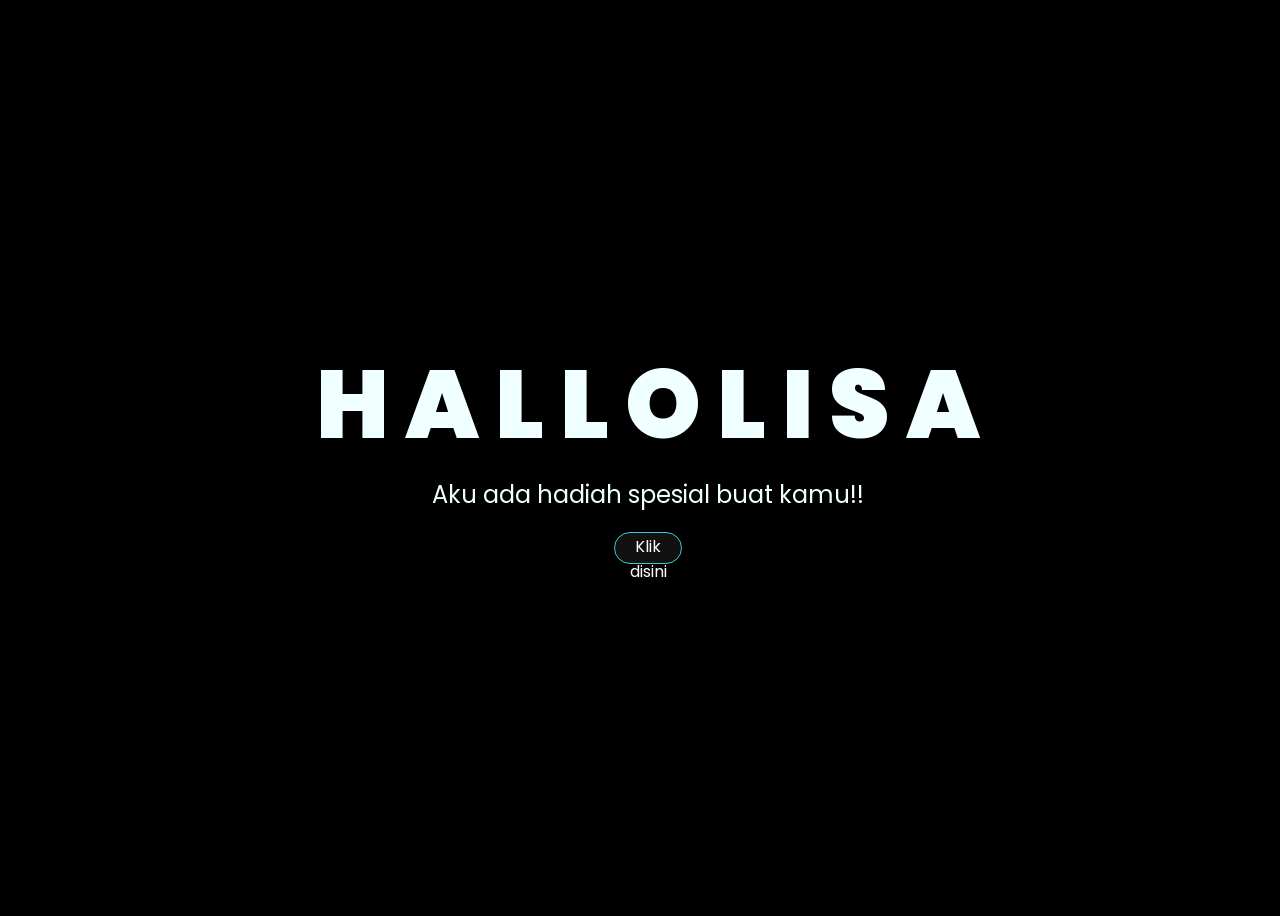
<file: index.html>
<!DOCTYPE html>
<html lang="en">
<head>
    <meta charset="UTF-8">
    <meta http-equiv="X-UA-Compatible" content="IE=edge">
    <meta name="viewport" content="width=device-width, initial-scale=1.0">
    <link rel="stylesheet" href="style.css">
    <link rel="icon" href="img/flowers.png" type="image/x-icon">
    <title>Flowers</title>
</head>
<body>
    <div class="greetings">
    <!-- silahkan menambah kata sesuai keinginan dengan <span>text...</span -->
        <span>H</span>
        <span>A</span>
        <span>L</span>
        <span>L</span>
        <span>O</span>
        <span>L</span>
        <span>I</span>
        <span>S</span>
        <span>A</span>
    </div>
    <div class="description">
        <span>Aku ada hadiah spesial buat kamu!!</span>
    </div>
    <div class="button">
        <button>
            <a href="flower.html">Klik disini</a>
        </button>
        
    </div>
</body>
</html>
</file>
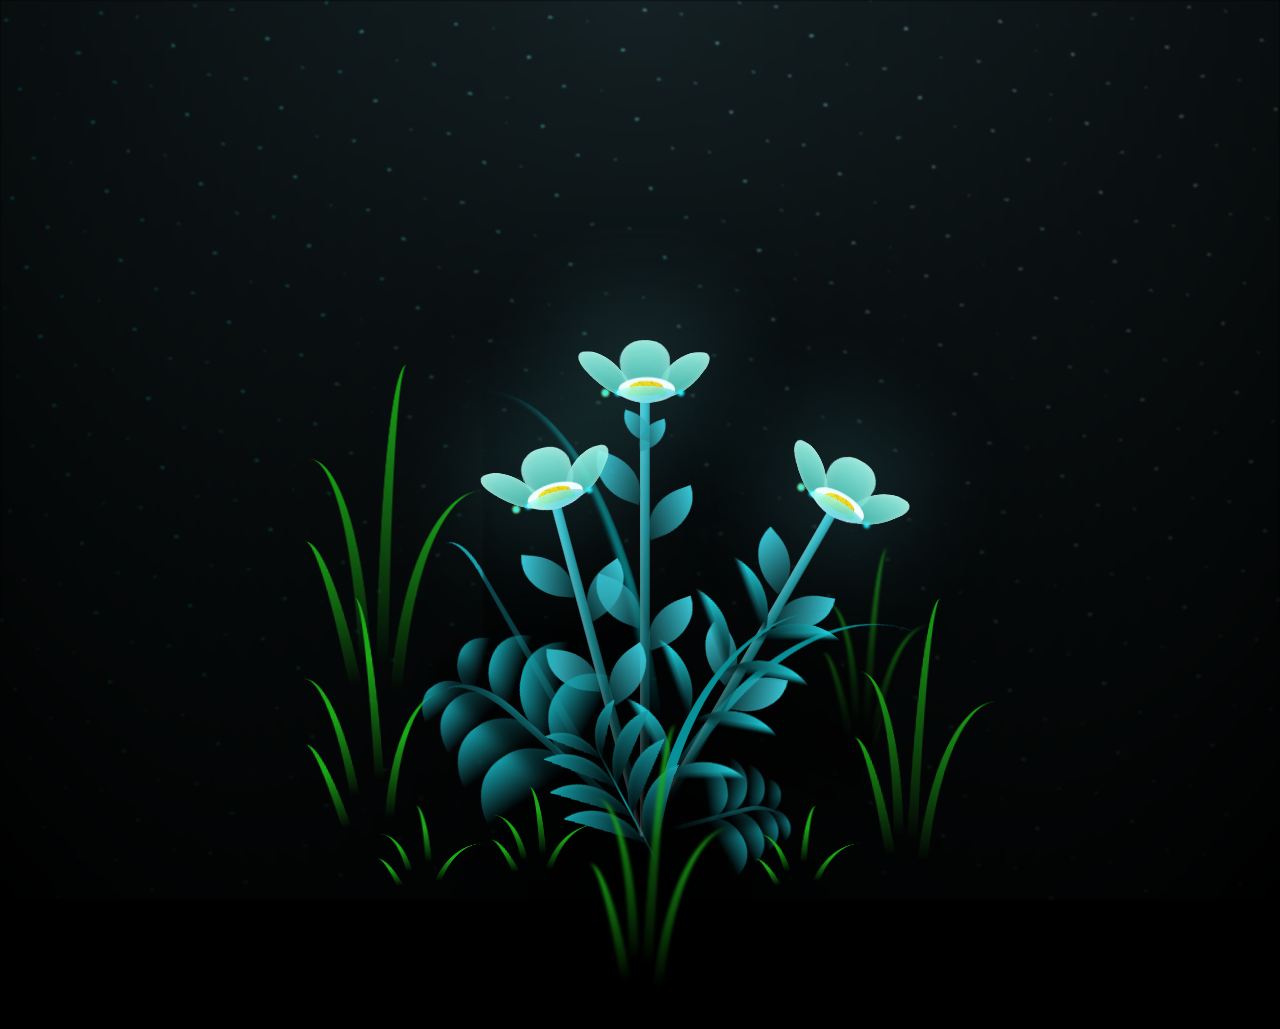
<file: flower.html>
<!DOCTYPE html>
<html lang="en">
<head>
    <meta charset="UTF-8">
    <meta http-equiv="X-UA-Compatible" content="IE=edge">
    <meta name="viewport" content="width=device-width, initial-scale=1.0">
    <link rel="stylesheet" href="main.css">
    <link rel="icon" href="img/flowers.png" type="image/x-icon">
    <title>flowers</title>
</head>
<body class="container">
  <!-- Pembuat code: https://codepen.io/mdusmanansari/pen/BamepLe -->
    <div class="night"></div>
    <div class="flowers">
      <div class="flower flower--1">
        <div class="flower__leafs flower__leafs--1">
          <div class="flower__leaf flower__leaf--1"></div>
          <div class="flower__leaf flower__leaf--2"></div>
          <div class="flower__leaf flower__leaf--3"></div>
          <div class="flower__leaf flower__leaf--4"></div>
          <div class="flower__white-circle"></div>
  
          <div class="flower__light flower__light--1"></div>
          <div class="flower__light flower__light--2"></div>
          <div class="flower__light flower__light--3"></div>
          <div class="flower__light flower__light--4"></div>
          <div class="flower__light flower__light--5"></div>
          <div class="flower__light flower__light--6"></div>
          <div class="flower__light flower__light--7"></div>
          <div class="flower__light flower__light--8"></div>
  
        </div>
        <div class="flower__line">
          <div class="flower__line__leaf flower__line__leaf--1"></div>
          <div class="flower__line__leaf flower__line__leaf--2"></div>
          <div class="flower__line__leaf flower__line__leaf--3"></div>
          <div class="flower__line__leaf flower__line__leaf--4"></div>
          <div class="flower__line__leaf flower__line__leaf--5"></div>
          <div class="flower__line__leaf flower__line__leaf--6"></div>
        </div>
      </div>
  
      <div class="flower flower--2">
        <div class="flower__leafs flower__leafs--2">
          <div class="flower__leaf flower__leaf--1"></div>
          <div class="flower__leaf flower__leaf--2"></div>
          <div class="flower__leaf flower__leaf--3"></div>
          <div class="flower__leaf flower__leaf--4"></div>
          <div class="flower__white-circle"></div>
  
          <div class="flower__light flower__light--1"></div>
          <div class="flower__light flower__light--2"></div>
          <div class="flower__light flower__light--3"></div>
          <div class="flower__light flower__light--4"></div>
          <div class="flower__light flower__light--5"></div>
          <div class="flower__light flower__light--6"></div>
          <div class="flower__light flower__light--7"></div>
          <div class="flower__light flower__light--8"></div>
  
        </div>
        <div class="flower__line">
          <div class="flower__line__leaf flower__line__leaf--1"></div>
          <div class="flower__line__leaf flower__line__leaf--2"></div>
          <div class="flower__line__leaf flower__line__leaf--3"></div>
          <div class="flower__line__leaf flower__line__leaf--4"></div>
        </div>
      </div>
  
      <div class="flower flower--3">
        <div class="flower__leafs flower__leafs--3">
          <div class="flower__leaf flower__leaf--1"></div>
          <div class="flower__leaf flower__leaf--2"></div>
          <div class="flower__leaf flower__leaf--3"></div>
          <div class="flower__leaf flower__leaf--4"></div>
          <div class="flower__white-circle"></div>
  
          <div class="flower__light flower__light--1"></div>
          <div class="flower__light flower__light--2"></div>
          <div class="flower__light flower__light--3"></div>
          <div class="flower__light flower__light--4"></div>
          <div class="flower__light flower__light--5"></div>
          <div class="flower__light flower__light--6"></div>
          <div class="flower__light flower__light--7"></div>
          <div class="flower__light flower__light--8"></div>
  
        </div>
        <div class="flower__line">
          <div class="flower__line__leaf flower__line__leaf--1"></div>
          <div class="flower__line__leaf flower__line__leaf--2"></div>
          <div class="flower__line__leaf flower__line__leaf--3"></div>
          <div class="flower__line__leaf flower__line__leaf--4"></div>
        </div>
      </div>
  
      <div class="grow-ans" style="--d:1.2s">
        <div class="flower__g-long">
          <div class="flower__g-long__top"></div>
          <div class="flower__g-long__bottom"></div>
        </div>
      </div>
  
      <div class="growing-grass">
        <div class="flower__grass flower__grass--1">
          <div class="flower__grass--top"></div>
          <div class="flower__grass--bottom"></div>
          <div class="flower__grass__leaf flower__grass__leaf--1"></div>
          <div class="flower__grass__leaf flower__grass__leaf--2"></div>
          <div class="flower__grass__leaf flower__grass__leaf--3"></div>
          <div class="flower__grass__leaf flower__grass__leaf--4"></div>
          <div class="flower__grass__leaf flower__grass__leaf--5"></div>
          <div class="flower__grass__leaf flower__grass__leaf--6"></div>
          <div class="flower__grass__leaf flower__grass__leaf--7"></div>
          <div class="flower__grass__leaf flower__grass__leaf--8"></div>
          <div class="flower__grass__overlay"></div>
        </div>
      </div>
  
      <div class="growing-grass">
        <div class="flower__grass flower__grass--2">
          <div class="flower__grass--top"></div>
          <div class="flower__grass--bottom"></div>
          <div class="flower__grass__leaf flower__grass__leaf--1"></div>
          <div class="flower__grass__leaf flower__grass__leaf--2"></div>
          <div class="flower__grass__leaf flower__grass__leaf--3"></div>
          <div class="flower__grass__leaf flower__grass__leaf--4"></div>
          <div class="flower__grass__leaf flower__grass__leaf--5"></div>
          <div class="flower__grass__leaf flower__grass__leaf--6"></div>
          <div class="flower__grass__leaf flower__grass__leaf--7"></div>
          <div class="flower__grass__leaf flower__grass__leaf--8"></div>
          <div class="flower__grass__overlay"></div>
        </div>
      </div>
  
      <div class="grow-ans" style="--d:2.4s">
        <div class="flower__g-right flower__g-right--1">
          <div class="leaf"></div>
        </div>
      </div>
  
      <div class="grow-ans" style="--d:2.8s">
        <div class="flower__g-right flower__g-right--2">
          <div class="leaf"></div>
        </div>
      </div>
  
      <div class="grow-ans" style="--d:2.8s">
        <div class="flower__g-front">
          <div class="flower__g-front__leaf-wrapper flower__g-front__leaf-wrapper--1">
            <div class="flower__g-front__leaf"></div>
          </div>
          <div class="flower__g-front__leaf-wrapper flower__g-front__leaf-wrapper--2">
            <div class="flower__g-front__leaf"></div>
          </div>
          <div class="flower__g-front__leaf-wrapper flower__g-front__leaf-wrapper--3">
            <div class="flower__g-front__leaf"></div>
          </div>
          <div class="flower__g-front__leaf-wrapper flower__g-front__leaf-wrapper--4">
            <div class="flower__g-front__leaf"></div>
          </div>
          <div class="flower__g-front__leaf-wrapper flower__g-front__leaf-wrapper--5">
            <div class="flower__g-front__leaf"></div>
          </div>
          <div class="flower__g-front__leaf-wrapper flower__g-front__leaf-wrapper--6">
            <div class="flower__g-front__leaf"></div>
          </div>
          <div class="flower__g-front__leaf-wrapper flower__g-front__leaf-wrapper--7">
            <div class="flower__g-front__leaf"></div>
          </div>
          <div class="flower__g-front__leaf-wrapper flower__g-front__leaf-wrapper--8">
            <div class="flower__g-front__leaf"></div>
          </div>
          <div class="flower__g-front__line"></div>
        </div>
      </div>
  
      <div class="grow-ans" style="--d:3.2s">
        <div class="flower__g-fr">
          <div class="leaf"></div>
          <div class="flower__g-fr__leaf flower__g-fr__leaf--1"></div>
          <div class="flower__g-fr__leaf flower__g-fr__leaf--2"></div>
          <div class="flower__g-fr__leaf flower__g-fr__leaf--3"></div>
          <div class="flower__g-fr__leaf flower__g-fr__leaf--4"></div>
          <div class="flower__g-fr__leaf flower__g-fr__leaf--5"></div>
          <div class="flower__g-fr__leaf flower__g-fr__leaf--6"></div>
          <div class="flower__g-fr__leaf flower__g-fr__leaf--7"></div>
          <div class="flower__g-fr__leaf flower__g-fr__leaf--8"></div>
        </div>
      </div>
  
      <div class="long-g long-g--0">
        <div class="grow-ans" style="--d:3s">
          <div class="leaf leaf--0"></div>
        </div>
        <div class="grow-ans" style="--d:2.2s">
          <div class="leaf leaf--1"></div>
        </div>
        <div class="grow-ans" style="--d:3.4s">
          <div class="leaf leaf--2"></div>
        </div>
        <div class="grow-ans" style="--d:3.6s">
          <div class="leaf leaf--3"></div>
        </div>
      </div>
  
      <div class="long-g long-g--1">
        <div class="grow-ans" style="--d:3.6s">
          <div class="leaf leaf--0"></div>
        </div>
        <div class="grow-ans" style="--d:3.8s">
          <div class="leaf leaf--1"></div>
        </div>
        <div class="grow-ans" style="--d:4s">
          <div class="leaf leaf--2"></div>
        </div>
        <div class="grow-ans" style="--d:4.2s">
          <div class="leaf leaf--3"></div>
        </div>
      </div>
  
      <div class="long-g long-g--2">
        <div class="grow-ans" style="--d:4s">
          <div class="leaf leaf--0"></div>
        </div>
        <div class="grow-ans" style="--d:4.2s">
          <div class="leaf leaf--1"></div>
        </div>
        <div class="grow-ans" style="--d:4.4s">
          <div class="leaf leaf--2"></div>
        </div>
        <div class="grow-ans" style="--d:4.6s">
          <div class="leaf leaf--3"></div>
        </div>
      </div>
  
      <div class="long-g long-g--3">
        <div class="grow-ans" style="--d:4s">
          <div class="leaf leaf--0"></div>
        </div>
        <div class="grow-ans" style="--d:4.2s">
          <div class="leaf leaf--1"></div>
        </div>
        <div class="grow-ans" style="--d:3s">
          <div class="leaf leaf--2"></div>
        </div>
        <div class="grow-ans" style="--d:3.6s">
          <div class="leaf leaf--3"></div>
        </div>
      </div>
  
      <div class="long-g long-g--4">
        <div class="grow-ans" style="--d:4s">
          <div class="leaf leaf--0"></div>
        </div>
        <div class="grow-ans" style="--d:4.2s">
          <div class="leaf leaf--1"></div>
        </div>
        <div class="grow-ans" style="--d:3s">
          <div class="leaf leaf--2"></div>
        </div>
        <div class="grow-ans" style="--d:3.6s">
          <div class="leaf leaf--3"></div>
        </div>
      </div>
  
      <div class="long-g long-g--5">
        <div class="grow-ans" style="--d:4s">
          <div class="leaf leaf--0"></div>
        </div>
        <div class="grow-ans" style="--d:4.2s">
          <div class="leaf leaf--1"></div>
        </div>
        <div class="grow-ans" style="--d:3s">
          <div class="leaf leaf--2"></div>
        </div>
        <div class="grow-ans" style="--d:3.6s">
          <div class="leaf leaf--3"></div>
        </div>
      </div>
  
      <div class="long-g long-g--6">
        <div class="grow-ans" style="--d:4.2s">
          <div class="leaf leaf--0"></div>
        </div>
        <div class="grow-ans" style="--d:4.4s">
          <div class="leaf leaf--1"></div>
        </div>
        <div class="grow-ans" style="--d:4.6s">
          <div class="leaf leaf--2"></div>
        </div>
        <div class="grow-ans" style="--d:4.8s">
          <div class="leaf leaf--3"></div>
        </div>
      </div>
  
      <div class="long-g long-g--7">
        <div class="grow-ans" style="--d:3s">
          <div class="leaf leaf--0"></div>
        </div>
        <div class="grow-ans" style="--d:3.2s">
          <div class="leaf leaf--1"></div>
        </div>
        <div class="grow-ans" style="--d:3.5s">
          <div class="leaf leaf--2"></div>
        </div>
        <div class="grow-ans" style="--d:3.6s">
          <div class="leaf leaf--3"></div>
        </div>
      </div>
    </div>
    <script src="main.js"></script>
  </body>
</html>
</file>
<file: style.css>
@import url('https://fonts.googleapis.com/css2?family=Poppins:ital,wght@0,500;1,900&display=swap');
*{
    font-family: 'Poppins',cursive;
}
body{
    color: azure;
    width: 100%;
    height: 100vh;
    display: flex;
    flex-direction: column;
    align-items: center;
    justify-content: center;
    background-color: black;
}
.greetings{
    font-size: 6rem;
    font-weight: 900;
}
.greetings > span{
    animation: glow 2.5s ease-in-out infinite;
}
@keyframes glow{
    0%, 100%{
        color: #fff;
        text-shadow: 0 0 12px #39c6d6, 0 0 50px #39c6d6, 0 0 100px #39c6d6;
    }
    10%, 90%{
        color: #111;
        text-shadow: none;
    }
}
.greetings > span:nth-child(2){
    animation-delay: .2s ;
}
.greetings > span:nth-child(3){
    animation-delay: .4s ;
}
.greetings > span:nth-child(4){
    animation-delay: .6s;
}
.greetings > span:nth-child(5){
    animation-delay: .8s;
}
.greetings > span:nth-child(6){
    animation-delay: 1s;
}
.greetings > span:nth-child(7){
    animation-delay: 1.2s;
}
.greetings > span:nth-child(8){
    animation-delay: 1.4s;
}
.greetings > span:nth-child(9){
    animation-delay: 1.6s;
}

.description{
    font-size: 1.5rem;
    margin-bottom: 20px;
}



button {
    width: 5.1em;
    height: 2rem;
    background-color: #111;
    border: 1px solid #39c6d6;
    border-radius: 20px;
    size: 10rem;
}

.button a{
    text-align: center;
    text-decoration: none;
    font-size: 1rem;
    color: #fff;
}

@media screen and (max-width:574px){
    .greetings{
        display: block;
        font-size: 3rem;
        font-weight: 500;
        text-align: center;
    }
    .description{
        font-size: 1rem;
    }
    
    .button a{
        font-size: .5rem;
    }
}
</file>
<file: main.css>
*,
*::after,
*::before {
  padding: 0;
  margin: 0;
  box-sizing: border-box;
}

:root {
  --dark-color: #000;
}

body {
  display: flex;
  align-items: flex-end;
  justify-content: center;
  min-height: 100vh;
  background-color: var(--dark-color);
  overflow: hidden;
  perspective: 1000px;
}

.night {
  position: fixed;
  left: 50%;
  top: 0;
  transform: translateX(-50%);
  width: 100%;
  height: 100%;
  filter: blur(0.1vmin);
  background-image: radial-gradient(ellipse at top, transparent 0%, var(--dark-color)), radial-gradient(ellipse at bottom, var(--dark-color), rgba(145, 233, 255, 0.2)), repeating-linear-gradient(220deg, black 0px, black 19px, transparent 19px, transparent 22px), repeating-linear-gradient(189deg, black 0px, black 19px, transparent 19px, transparent 22px), repeating-linear-gradient(148deg, black 0px, black 19px, transparent 19px, transparent 22px), linear-gradient(90deg, #00fffa, #f0f0f0);
}

.flowers {
  position: relative;
  transform: scale(0.7);
}

.flower {
  position: absolute;
  bottom: 10vmin;
  transform-origin: bottom center;
  z-index: 10;
  --fl-speed: 0.8s;
}
.flower--1 {
  animation: moving-flower-1 4s linear infinite;
}
.flower--1 .flower__line {
  height: 70vmin;
  animation-delay: 0.3s;
}
.flower--1 .flower__line__leaf--1 {
  animation: blooming-leaf-right var(--fl-speed) 1.6s backwards;
}
.flower--1 .flower__line__leaf--2 {
  animation: blooming-leaf-right var(--fl-speed) 1.4s backwards;
}
.flower--1 .flower__line__leaf--3 {
  animation: blooming-leaf-left var(--fl-speed) 1.2s backwards;
}
.flower--1 .flower__line__leaf--4 {
  animation: blooming-leaf-left var(--fl-speed) 1s backwards;
}
.flower--1 .flower__line__leaf--5 {
  animation: blooming-leaf-right var(--fl-speed) 1.8s backwards;
}
.flower--1 .flower__line__leaf--6 {
  animation: blooming-leaf-left var(--fl-speed) 2s backwards;
}
.flower--2 {
  left: 50%;
  transform: rotate(30deg);
  animation: moving-flower-2 4s linear infinite;
}
.flower--2 .flower__line {
  height: 60vmin;
  animation-delay: 0.8s;
}
.flower--2 .flower__line__leaf--1 {
  animation: blooming-leaf-right var(--fl-speed) 1.9s backwards;
}
.flower--2 .flower__line__leaf--2 {
  animation: blooming-leaf-right var(--fl-speed) 1.7s backwards;
}
.flower--2 .flower__line__leaf--3 {
  animation: blooming-leaf-left var(--fl-speed) 1.5s backwards;
}
.flower--2 .flower__line__leaf--4 {
  animation: blooming-leaf-left var(--fl-speed) 1.3s backwards;
}
.flower--3 {
  left: 50%;
  transform: rotate(-15deg);
  animation: moving-flower-3 4s linear infinite;
}
.flower--3 .flower__line {
  animation-delay: 0.9s;
}
.flower--3 .flower__line__leaf--1 {
  animation: blooming-leaf-right var(--fl-speed) 2.5s backwards;
}
.flower--3 .flower__line__leaf--2 {
  animation: blooming-leaf-right var(--fl-speed) 2.3s backwards;
}
.flower--3 .flower__line__leaf--3 {
  animation: blooming-leaf-left var(--fl-speed) 2.1s backwards;
}
.flower--3 .flower__line__leaf--4 {
  animation: blooming-leaf-left var(--fl-speed) 1.9s backwards;
}
.flower__leafs {
  position: relative;
  animation: blooming-flower 2s backwards;
}
.flower__leafs--1 {
  animation-delay: 1.1s;
}
.flower__leafs--2 {
  animation-delay: 1.4s;
}
.flower__leafs--3 {
  animation-delay: 1.7s;
}
.flower__leafs::after {
  content: "";
  position: absolute;
  left: 0;
  top: 0;
  transform: translate(-50%, -100%);
  width: 8vmin;
  height: 8vmin;
  background-color: #6bf0ff;
  filter: blur(10vmin);
}
.flower__leaf {
  position: absolute;
  bottom: 0;
  left: 50%;
  width: 8vmin;
  height: 11vmin;
  border-radius: 51% 49% 47% 53%/44% 45% 55% 69%;
  background-color: #65e6cc;
  background-image: linear-gradient(to top, #40bbab, #a7ffee);
  transform-origin: bottom center;
  opacity: 0.9;
  box-shadow: inset 0 0 2vmin rgba(255, 255, 255, 0.5);
}
.flower__leaf--1 {
  transform: translate(-10%, 1%) rotateY(40deg) rotateX(-50deg);
}
.flower__leaf--2 {
  transform: translate(-50%, -4%) rotateX(40deg);
}
.flower__leaf--3 {
  transform: translate(-90%, 0%) rotateY(45deg) rotateX(50deg);
}
.flower__leaf--4 {
  width: 8vmin;
  height: 8vmin;
  transform-origin: bottom left;
  border-radius: 4vmin 10vmin 4vmin 4vmin;
  transform: translate(0%, 18%) rotateX(70deg) rotate(-43deg);
  background-image: linear-gradient(to top, #39c6d6, #a7ffee);
  z-index: 1;
  opacity: 0.8;
}
.flower__white-circle {
  position: absolute;
  left: -3.5vmin;
  top: -3vmin;
  width: 9vmin;
  height: 4vmin;
  border-radius: 50%;
  background-color: #fff;
}
.flower__white-circle::after {
  content: "";
  position: absolute;
  left: 50%;
  top: 45%;
  transform: translate(-50%, -50%);
  width: 60%;
  height: 60%;
  border-radius: inherit;
  background-image: repeating-linear-gradient(135deg, rgba(0, 0, 0, 0.03) 0px, rgba(0, 0, 0, 0.03) 1px, transparent 1px, transparent 12px), repeating-linear-gradient(45deg, rgba(0, 0, 0, 0.03) 0px, rgba(0, 0, 0, 0.03) 1px, transparent 1px, transparent 12px), repeating-linear-gradient(67.5deg, rgba(0, 0, 0, 0.03) 0px, rgba(0, 0, 0, 0.03) 1px, transparent 1px, transparent 12px), repeating-linear-gradient(135deg, rgba(0, 0, 0, 0.03) 0px, rgba(0, 0, 0, 0.03) 1px, transparent 1px, transparent 12px), repeating-linear-gradient(45deg, rgba(0, 0, 0, 0.03) 0px, rgba(0, 0, 0, 0.03) 1px, transparent 1px, transparent 12px), repeating-linear-gradient(112.5deg, rgba(0, 0, 0, 0.03) 0px, rgba(0, 0, 0, 0.03) 1px, transparent 1px, transparent 12px), repeating-linear-gradient(112.5deg, rgba(0, 0, 0, 0.03) 0px, rgba(0, 0, 0, 0.03) 1px, transparent 1px, transparent 12px), repeating-linear-gradient(45deg, rgba(0, 0, 0, 0.03) 0px, rgba(0, 0, 0, 0.03) 1px, transparent 1px, transparent 12px), repeating-linear-gradient(22.5deg, rgba(0, 0, 0, 0.03) 0px, rgba(0, 0, 0, 0.03) 1px, transparent 1px, transparent 12px), repeating-linear-gradient(45deg, rgba(0, 0, 0, 0.03) 0px, rgba(0, 0, 0, 0.03) 1px, transparent 1px, transparent 12px), repeating-linear-gradient(22.5deg, rgba(0, 0, 0, 0.03) 0px, rgba(0, 0, 0, 0.03) 1px, transparent 1px, transparent 12px), repeating-linear-gradient(135deg, rgba(0, 0, 0, 0.03) 0px, rgba(0, 0, 0, 0.03) 1px, transparent 1px, transparent 12px), repeating-linear-gradient(157.5deg, rgba(0, 0, 0, 0.03) 0px, rgba(0, 0, 0, 0.03) 1px, transparent 1px, transparent 12px), repeating-linear-gradient(67.5deg, rgba(0, 0, 0, 0.03) 0px, rgba(0, 0, 0, 0.03) 1px, transparent 1px, transparent 12px), repeating-linear-gradient(67.5deg, rgba(0, 0, 0, 0.03) 0px, rgba(0, 0, 0, 0.03) 1px, transparent 1px, transparent 12px), linear-gradient(90deg, #ffeb12, #ffce00);
}
.flower__line {
  height: 55vmin;
  width: 1.5vmin;
  background-image: linear-gradient(to left, rgba(0, 0, 0, 0.2), transparent, rgba(255, 255, 255, 0.2)), linear-gradient(to top, transparent 10%, #14757a, #39c6d6);
  box-shadow: inset 0 0 2px rgba(0, 0, 0, 0.5);
  animation: grow-flower-tree 4s backwards;
}
.flower__line__leaf {
  --w: 7vmin;
  --h: calc(var(--w) + 2vmin);
  position: absolute;
  top: 20%;
  left: 90%;
  width: var(--w);
  height: var(--h);
  border-top-right-radius: var(--h);
  border-bottom-left-radius: var(--h);
  background-image: linear-gradient(to top, rgba(20, 117, 122, 0.4), #39c6d6);
}
.flower__line__leaf--1 {
  transform: rotate(70deg) rotateY(30deg);
}
.flower__line__leaf--2 {
  top: 45%;
  transform: rotate(70deg) rotateY(30deg);
}
.flower__line__leaf--3, .flower__line__leaf--4, .flower__line__leaf--6 {
  border-top-right-radius: 0;
  border-bottom-left-radius: 0;
  border-top-left-radius: var(--h);
  border-bottom-right-radius: var(--h);
  left: -460%;
  top: 12%;
  transform: rotate(-70deg) rotateY(30deg);
}
.flower__line__leaf--4 {
  top: 40%;
}
.flower__line__leaf--5 {
  top: 0;
  transform-origin: left;
  transform: rotate(70deg) rotateY(30deg) scale(0.6);
}
.flower__line__leaf--6 {
  top: -2%;
  left: -450%;
  transform-origin: right;
  transform: rotate(-70deg) rotateY(30deg) scale(0.6);
}
.flower__light {
  position: absolute;
  bottom: 0vmin;
  width: 1vmin;
  height: 1vmin;
  background-color: #fffb00;
  border-radius: 50%;
  filter: blur(0.2vmin);
  animation: light-ans 4s linear infinite backwards;
}
.flower__light:nth-child(odd) {
  background-color: #23f0ff;
}
.flower__light--1 {
  left: -2vmin;
  animation-delay: 1s;
}
.flower__light--2 {
  left: 3vmin;
  animation-delay: 0.5s;
}
.flower__light--3 {
  left: -6vmin;
  animation-delay: 0.3s;
}
.flower__light--4 {
  left: 6vmin;
  animation-delay: 0.9s;
}
.flower__light--5 {
  left: -1vmin;
  animation-delay: 1.5s;
}
.flower__light--6 {
  left: -4vmin;
  animation-delay: 3s;
}
.flower__light--7 {
  left: 3vmin;
  animation-delay: 2s;
}
.flower__light--8 {
  left: -6vmin;
  animation-delay: 3.5s;
}
.flower__grass {
  --c: #159faa;
  --line-w: 1.5vmin;
  position: absolute;
  bottom: 12vmin;
  left: -7vmin;
  display: flex;
  flex-direction: column;
  align-items: flex-end;
  z-index: 20;
  transform-origin: bottom center;
  transform: rotate(-48deg) rotateY(40deg);
}
.flower__grass--1 {
  animation: moving-grass 2s linear infinite;
}
.flower__grass--2 {
  left: 2vmin;
  bottom: 10vmin;
  transform: scale(0.5) rotate(75deg) rotateX(10deg) rotateY(-200deg);
  opacity: 0.8;
  z-index: 0;
  animation: moving-grass--2 1.5s linear infinite;
}
.flower__grass--top {
  width: 7vmin;
  height: 10vmin;
  border-top-right-radius: 100%;
  border-right: var(--line-w) solid var(--c);
  transform-origin: bottom center;
  transform: rotate(-2deg);
}
.flower__grass--bottom {
  margin-top: -2px;
  width: var(--line-w);
  height: 25vmin;
  background-image: linear-gradient(to top, transparent, var(--c));
}
.flower__grass__leaf {
  --size: 10vmin;
  position: absolute;
  width: calc(var(--size) * 2.1);
  height: var(--size);
  border-top-left-radius: var(--size);
  border-top-right-radius: var(--size);
  background-image: linear-gradient(to top, transparent, transparent 30%, var(--c));
  z-index: 100;
}
.flower__grass__leaf--1 {
  top: -6%;
  left: 30%;
  --size: 6vmin;
  transform: rotate(-20deg);
  animation: growing-grass-ans--1 2s 2.6s backwards;
}
@keyframes growing-grass-ans--1 {
  0% {
    transform-origin: bottom left;
    transform: rotate(-20deg) scale(0);
  }
}
.flower__grass__leaf--2 {
  top: -5%;
  left: -110%;
  --size: 6vmin;
  transform: rotate(10deg);
  animation: growing-grass-ans--2 2s 2.4s linear backwards;
}
@keyframes growing-grass-ans--2 {
  0% {
    transform-origin: bottom right;
    transform: rotate(10deg) scale(0);
  }
}
.flower__grass__leaf--3 {
  top: 5%;
  left: 60%;
  --size: 8vmin;
  transform: rotate(-18deg) rotateX(-20deg);
  animation: growing-grass-ans--3 2s 2.2s linear backwards;
}
@keyframes growing-grass-ans--3 {
  0% {
    transform-origin: bottom left;
    transform: rotate(-18deg) rotateX(-20deg) scale(0);
  }
}
.flower__grass__leaf--4 {
  top: 6%;
  left: -135%;
  --size: 8vmin;
  transform: rotate(2deg);
  animation: growing-grass-ans--4 2s 2s linear backwards;
}
@keyframes growing-grass-ans--4 {
  0% {
    transform-origin: bottom right;
    transform: rotate(2deg) scale(0);
  }
}
.flower__grass__leaf--5 {
  top: 20%;
  left: 60%;
  --size: 10vmin;
  transform: rotate(-24deg) rotateX(-20deg);
  animation: growing-grass-ans--5 2s 1.8s linear backwards;
}
@keyframes growing-grass-ans--5 {
  0% {
    transform-origin: bottom left;
    transform: rotate(-24deg) rotateX(-20deg) scale(0);
  }
}
.flower__grass__leaf--6 {
  top: 22%;
  left: -180%;
  --size: 10vmin;
  transform: rotate(10deg);
  animation: growing-grass-ans--6 2s 1.6s linear backwards;
}
@keyframes growing-grass-ans--6 {
  0% {
    transform-origin: bottom right;
    transform: rotate(10deg) scale(0);
  }
}
.flower__grass__leaf--7 {
  top: 39%;
  left: 70%;
  --size: 10vmin;
  transform: rotate(-10deg);
  animation: growing-grass-ans--7 2s 1.4s linear backwards;
}
@keyframes growing-grass-ans--7 {
  0% {
    transform-origin: bottom left;
    transform: rotate(-10deg) scale(0);
  }
}
.flower__grass__leaf--8 {
  top: 40%;
  left: -215%;
  --size: 11vmin;
  transform: rotate(10deg);
  animation: growing-grass-ans--8 2s 1.2s linear backwards;
}
@keyframes growing-grass-ans--8 {
  0% {
    transform-origin: bottom right;
    transform: rotate(10deg) scale(0);
  }
}
.flower__grass__overlay {
  position: absolute;
  top: -10%;
  right: 0%;
  width: 100%;
  height: 100%;
  background-color: rgba(0, 0, 0, 0.6);
  filter: blur(1.5vmin);
  z-index: 100;
}
.flower__g-long {
  --w: 2vmin;
  --h: 6vmin;
  --c: #159faa;
  position: absolute;
  bottom: 10vmin;
  left: -3vmin;
  transform-origin: bottom center;
  transform: rotate(-30deg) rotateY(-20deg);
  display: flex;
  flex-direction: column;
  align-items: flex-end;
  animation: flower-g-long-ans 3s linear infinite;
}
@keyframes flower-g-long-ans {
  0%, 100% {
    transform: rotate(-30deg) rotateY(-20deg);
  }
  50% {
    transform: rotate(-32deg) rotateY(-20deg);
  }
}
.flower__g-long__top {
  top: calc(var(--h) * -1);
  width: calc(var(--w) + 1vmin);
  height: var(--h);
  border-top-right-radius: 100%;
  border-right: 0.7vmin solid var(--c);
  transform: translate(-0.7vmin, 1vmin);
}
.flower__g-long__bottom {
  width: var(--w);
  height: 50vmin;
  transform-origin: bottom center;
  background-image: linear-gradient(to top, transparent 30%, var(--c));
  box-shadow: inset 0 0 2px rgba(0, 0, 0, 0.5);
  clip-path: polygon(35% 0, 65% 1%, 100% 100%, 0% 100%);
}
.flower__g-right {
  position: absolute;
  bottom: 6vmin;
  left: -2vmin;
  transform-origin: bottom left;
  transform: rotate(20deg);
}
.flower__g-right .leaf {
  width: 30vmin;
  height: 50vmin;
  border-top-left-radius: 100%;
  border-left: 2vmin solid #079097;
  background-image: linear-gradient(to bottom, transparent, var(--dark-color) 60%);
  mask-image: linear-gradient(to top, transparent 30%, #079097 60%);
}
.flower__g-right--1 {
  animation: flower-g-right-ans 2.5s linear infinite;
}
.flower__g-right--2 {
  left: 5vmin;
  transform: rotateY(-180deg);
  animation: flower-g-right-ans--2 3s linear infinite;
}
.flower__g-right--2 .leaf {
  height: 75vmin;
  filter: blur(0.3vmin);
  opacity: 0.8;
}
@keyframes flower-g-right-ans {
  0%, 100% {
    transform: rotate(20deg);
  }
  50% {
    transform: rotate(24deg) rotateX(-20deg);
  }
}
@keyframes flower-g-right-ans--2 {
  0%, 100% {
    transform: rotateY(-180deg) rotate(0deg) rotateX(-20deg);
  }
  50% {
    transform: rotateY(-180deg) rotate(6deg) rotateX(-20deg);
  }
}
.flower__g-front {
  position: absolute;
  bottom: 6vmin;
  left: 2.5vmin;
  z-index: 100;
  transform-origin: bottom center;
  transform: rotate(-28deg) rotateY(30deg) scale(1.04);
  animation: flower__g-front-ans 2s linear infinite;
}
@keyframes flower__g-front-ans {
  0%, 100% {
    transform: rotate(-28deg) rotateY(30deg) scale(1.04);
  }
  50% {
    transform: rotate(-35deg) rotateY(40deg) scale(1.04);
  }
}
.flower__g-front__line {
  width: 0.3vmin;
  height: 20vmin;
  background-image: linear-gradient(to top, transparent, #079097, transparent 100%);
  position: relative;
}
.flower__g-front__leaf-wrapper {
  position: absolute;
  top: 0;
  left: 0;
  transform-origin: bottom left;
  transform: rotate(10deg);
}
.flower__g-front__leaf-wrapper:nth-child(even) {
  left: 0vmin;
  transform: rotateY(-180deg) rotate(5deg);
  animation: flower__g-front__leaf-left-ans 1s ease-in backwards;
}
.flower__g-front__leaf-wrapper:nth-child(odd) {
  animation: flower__g-front__leaf-ans 1s ease-in backwards;
}
.flower__g-front__leaf-wrapper--1 {
  top: -8vmin;
  transform: scale(0.7);
  animation: flower__g-front__leaf-ans 1s 5.5s ease-in backwards !important;
}
.flower__g-front__leaf-wrapper--2 {
  top: -8vmin;
  transform: rotateY(-180deg) scale(0.7) !important;
  animation: flower__g-front__leaf-left-ans-2 1s 4.6s ease-in backwards !important;
}
.flower__g-front__leaf-wrapper--3 {
  top: -3vmin;
  animation: flower__g-front__leaf-ans 1s 4.6s ease-in backwards;
}
.flower__g-front__leaf-wrapper--4 {
  top: -3vmin;
  transform: rotateY(-180deg) scale(0.9) !important;
  animation: flower__g-front__leaf-left-ans-2 1s 4.6s ease-in backwards !important;
}
@keyframes flower__g-front__leaf-left-ans-2 {
  0% {
    transform: rotateY(-180deg) scale(0);
  }
}
.flower__g-front__leaf-wrapper--5, .flower__g-front__leaf-wrapper--6 {
  top: 2vmin;
}
.flower__g-front__leaf-wrapper--7, .flower__g-front__leaf-wrapper--8 {
  top: 6.5vmin;
}
.flower__g-front__leaf-wrapper--2 {
  animation-delay: 5.2s !important;
}
.flower__g-front__leaf-wrapper--3 {
  animation-delay: 4.9s !important;
}
.flower__g-front__leaf-wrapper--5 {
  animation-delay: 4.3s !important;
}
.flower__g-front__leaf-wrapper--6 {
  animation-delay: 4.1s !important;
}
.flower__g-front__leaf-wrapper--7 {
  animation-delay: 3.8s !important;
}
.flower__g-front__leaf-wrapper--8 {
  animation-delay: 3.5s !important;
}
@keyframes flower__g-front__leaf-ans {
  0% {
    transform: rotate(10deg) scale(0);
  }
}
@keyframes flower__g-front__leaf-left-ans {
  0% {
    transform: rotateY(-180deg) rotate(5deg) scale(0);
  }
}
.flower__g-front__leaf {
  width: 10vmin;
  height: 10vmin;
  border-radius: 100% 0% 0% 100%/100% 100% 0% 0%;
  box-shadow: inset 0 2px 1vmin rgba(44, 238, 252, 0.2);
  background-image: linear-gradient(to bottom left, transparent, var(--dark-color)), linear-gradient(to bottom right, #159faa 50%, transparent 50%, transparent);
  -webkit-mask-image: linear-gradient(to bottom right, #159faa 50%, transparent 50%, transparent);
  mask-image: linear-gradient(to bottom right, #159faa 50%, transparent 50%, transparent);
}
.flower__g-fr {
  position: absolute;
  bottom: -4vmin;
  left: vmin;
  transform-origin: bottom left;
  z-index: 10;
  animation: flower__g-fr-ans 2s linear infinite;
}
@keyframes flower__g-fr-ans {
  0%, 100% {
    transform: rotate(2deg);
  }
  50% {
    transform: rotate(4deg);
  }
}
.flower__g-fr .leaf {
  width: 30vmin;
  height: 50vmin;
  border-top-left-radius: 100%;
  border-left: 2vmin solid #079097;
  mask-image: linear-gradient(to top, transparent 25%, #079097 50%);
  position: relative;
  z-index: 1;
}
.flower__g-fr__leaf {
  position: absolute;
  top: 0;
  left: 0;
  width: 10vmin;
  height: 10vmin;
  border-radius: 100% 0% 0% 100%/100% 100% 0% 0%;
  box-shadow: inset 0 2px 1vmin rgba(44, 238, 252, 0.2);
  background-image: linear-gradient(to bottom left, transparent, var(--dark-color) 98%), linear-gradient(to bottom right, #23f0ff 45%, transparent 50%, transparent);
  mask-image: linear-gradient(135deg, #159faa 40%, transparent 50%, transparent);
}
.flower__g-fr__leaf--1 {
  left: 20vmin;
  transform: rotate(45deg);
  animation: flower__g-fr-leaft-ans-1 0.5s 5.2s linear backwards;
}
@keyframes flower__g-fr-leaft-ans-1 {
  0% {
    transform-origin: left;
    transform: rotate(45deg) scale(0);
  }
}
.flower__g-fr__leaf--2 {
  left: 12vmin;
  top: -7vmin;
  transform: rotate(25deg) rotateY(-180deg);
  animation: flower__g-fr-leaft-ans-6 0.5s 5s linear backwards;
}
.flower__g-fr__leaf--3 {
  left: 15vmin;
  top: 6vmin;
  transform: rotate(55deg);
  animation: flower__g-fr-leaft-ans-5 0.5s 4.8s linear backwards;
}
.flower__g-fr__leaf--4 {
  left: 6vmin;
  top: -2vmin;
  transform: rotate(25deg) rotateY(-180deg);
  animation: flower__g-fr-leaft-ans-6 0.5s 4.6s linear backwards;
}
.flower__g-fr__leaf--5 {
  left: 10vmin;
  top: 14vmin;
  transform: rotate(55deg);
  animation: flower__g-fr-leaft-ans-5 0.5s 4.4s linear backwards;
}
@keyframes flower__g-fr-leaft-ans-5 {
  0% {
    transform-origin: left;
    transform: rotate(55deg) scale(0);
  }
}
.flower__g-fr__leaf--6 {
  left: 0vmin;
  top: 6vmin;
  transform: rotate(25deg) rotateY(-180deg);
  animation: flower__g-fr-leaft-ans-6 0.5s 4.2s linear backwards;
}
@keyframes flower__g-fr-leaft-ans-6 {
  0% {
    transform-origin: right;
    transform: rotate(25deg) rotateY(-180deg) scale(0);
  }
}
.flower__g-fr__leaf--7 {
  left: 5vmin;
  top: 22vmin;
  transform: rotate(45deg);
  animation: flower__g-fr-leaft-ans-7 0.5s 4s linear backwards;
}
@keyframes flower__g-fr-leaft-ans-7 {
  0% {
    transform-origin: left;
    transform: rotate(45deg) scale(0);
  }
}
.flower__g-fr__leaf--8 {
  left: -4vmin;
  top: 15vmin;
  transform: rotate(15deg) rotateY(-180deg);
  animation: flower__g-fr-leaft-ans-8 0.5s 3.8s linear backwards;
}
@keyframes flower__g-fr-leaft-ans-8 {
  0% {
    transform-origin: right;
    transform: rotate(15deg) rotateY(-180deg) scale(0);
  }
}

.long-g {
  position: absolute;
  bottom: 25vmin;
  left: -42vmin;
  transform-origin: bottom left;
}
.long-g--1 {
  bottom: 0vmin;
  transform: scale(0.8) rotate(-5deg);
}
.long-g--1 .leaf {
mask-image: linear-gradient(to top, transparent 40%, #079097 80%) !important;
}
.long-g--1 .leaf--1 {
  --w: 5vmin;
  --h: 60vmin;
  left: -2vmin;
  transform: rotate(3deg) rotateY(-180deg);
}
.long-g--2, .long-g--3 {
  bottom: -3vmin;
  left: -35vmin;
  transform-origin: center;
  transform: scale(0.6) rotateX(60deg);
}
.long-g--2 .leaf, .long-g--3 .leaf {
  mask-image: linear-gradient(to top, transparent 50%, #079097 80%) !important;
}
.long-g--2 .leaf--1, .long-g--3 .leaf--1 {
  left: -1vmin;
  transform: rotateY(-180deg);
}
.long-g--3 {
  left: -17vmin;
  bottom: 0vmin;
}
.long-g--3 .leaf {
  mask-image: linear-gradient(to top, transparent 40%, #079097 80%) !important;
}
.long-g--4 {
  left: 25vmin;
  bottom: -3vmin;
  transform-origin: center;
  transform: scale(0.6) rotateX(60deg);
}
.long-g--4 .leaf {
  mask-image: linear-gradient(to top, transparent 50%, #079097 80%) !important;
}
.long-g--5 {
  left: 42vmin;
  bottom: 0vmin;
  transform: scale(0.8) rotate(2deg);
}
.long-g--6 {
  left: 0vmin;
  bottom: -20vmin;
  z-index: 100;
  filter: blur(0.3vmin);
  transform: scale(0.8) rotate(2deg);
}
.long-g--7 {
  left: 35vmin;
  bottom: 20vmin;
  z-index: -1;
  filter: blur(0.3vmin);
  transform: scale(0.6) rotate(2deg);
  opacity: 0.7;
}
.long-g .leaf {
  --w: 15vmin;
  --h: 40vmin;
  --c: #1aaa15;
  position: absolute;
  bottom: 0;
  width: var(--w);
  height: var(--h);
  border-top-left-radius: 100%;
  border-left: 2vmin solid var(--c);
  mask-image: linear-gradient(to top, transparent 20%, var(--dark-color));
  transform-origin: bottom center;
}
.long-g .leaf--0 {
  left: 2vmin;
  animation: leaf-ans-1 4s linear infinite;
}
.long-g .leaf--1 {
  --w: 5vmin;
  --h: 60vmin;
  animation: leaf-ans-1 4s linear infinite;
}
.long-g .leaf--2 {
  --w: 10vmin;
  --h: 40vmin;
  left: -0.5vmin;
  bottom: 5vmin;
  transform-origin: bottom left;
  transform: rotateY(-180deg);
  animation: leaf-ans-2 3s linear infinite;
}
.long-g .leaf--3 {
  --w: 5vmin;
  --h: 30vmin;
  left: -1vmin;
  bottom: 3.2vmin;
  transform-origin: bottom left;
  transform: rotate(-10deg) rotateY(-180deg);
  animation: leaf-ans-3 3s linear infinite;
}

@keyframes leaf-ans-1 {
  0%, 100% {
    transform: rotate(-5deg) scale(1);
  }
  50% {
    transform: rotate(5deg) scale(1.1);
  }
}
@keyframes leaf-ans-2 {
  0%, 100% {
    transform: rotateY(-180deg) rotate(5deg);
  }
  50% {
    transform: rotateY(-180deg) rotate(0deg) scale(1.1);
  }
}
@keyframes leaf-ans-3 {
  0%, 100% {
    transform: rotate(-10deg) rotateY(-180deg);
  }
  50% {
    transform: rotate(-20deg) rotateY(-180deg);
  }
}
.grow-ans {
  animation: grow-ans 2s var(--d) backwards;
}

@keyframes grow-ans {
  0% {
    transform: scale(0);
    opacity: 0;
  }
}
@keyframes light-ans {
  0% {
    opacity: 0;
    transform: translateY(0vmin);
  }
  25% {
    opacity: 1;
    transform: translateY(-5vmin) translateX(-2vmin);
  }
  50% {
    opacity: 1;
    transform: translateY(-15vmin) translateX(2vmin);
    filter: blur(0.2vmin);
  }
  75% {
    transform: translateY(-20vmin) translateX(-2vmin);
    filter: blur(0.2vmin);
  }
  100% {
    transform: translateY(-30vmin);
    opacity: 0;
    filter: blur(1vmin);
  }
}
@keyframes moving-flower-1 {
  0%, 100% {
    transform: rotate(2deg);
  }
  50% {
    transform: rotate(-2deg);
  }
}
@keyframes moving-flower-2 {
  0%, 100% {
    transform: rotate(18deg);
  }
  50% {
    transform: rotate(14deg);
  }
}
@keyframes moving-flower-3 {
  0%, 100% {
    transform: rotate(-18deg);
  }
  50% {
    transform: rotate(-20deg) rotateY(-10deg);
  }
}
@keyframes blooming-leaf-right {
  0% {
    transform-origin: left;
    transform: rotate(70deg) rotateY(30deg) scale(0);
  }
}
@keyframes blooming-leaf-left {
  0% {
    transform-origin: right;
    transform: rotate(-70deg) rotateY(30deg) scale(0);
  }
}
@keyframes grow-flower-tree {
  0% {
    height: 0;
    border-radius: 1vmin;
  }
}
@keyframes blooming-flower {
  0% {
    transform: scale(0);
  }
}
@keyframes moving-grass {
  0%, 100% {
    transform: rotate(-48deg) rotateY(40deg);
  }
  50% {
    transform: rotate(-50deg) rotateY(40deg);
  }
}
@keyframes moving-grass--2 {
  0%, 100% {
    transform: scale(0.5) rotate(75deg) rotateX(10deg) rotateY(-200deg);
  }
  50% {
    transform: scale(0.5) rotate(79deg) rotateX(10deg) rotateY(-200deg);
  }
}
.growing-grass {
  animation: growing-grass-ans 1s 2s backwards;
}

@keyframes growing-grass-ans {
  0% {
    transform: scale(0);
  }
}
.not-loaded * {
  animation-play-state: paused !important;
}
</file>
